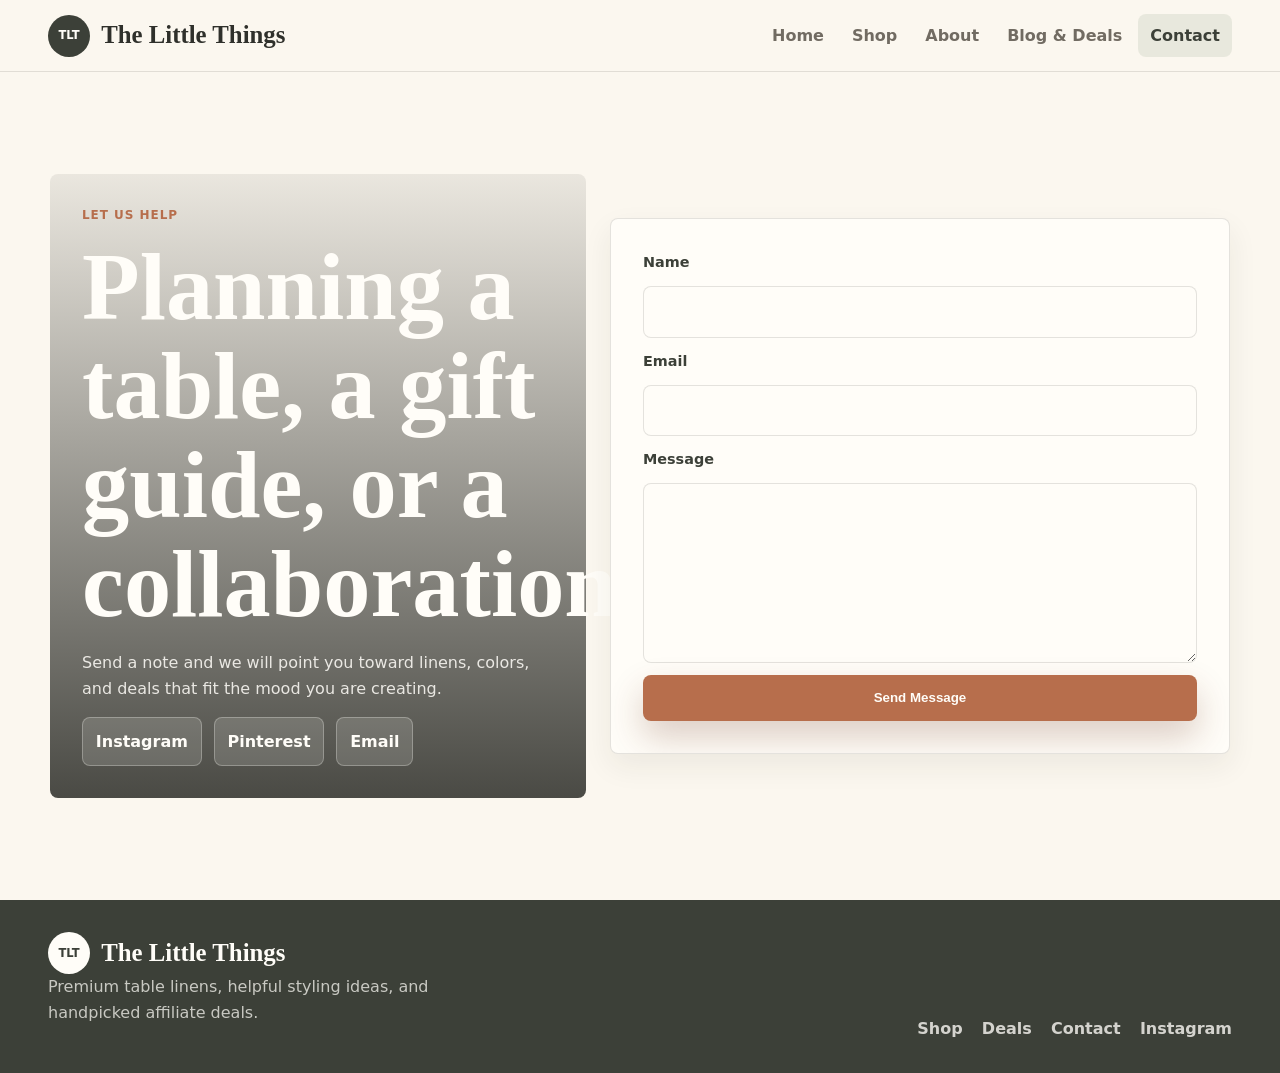
<file: contact.html>
<!doctype html>
<html lang="en">
  <head>
    <meta charset="utf-8">
    <meta name="viewport" content="width=device-width, initial-scale=1">
    <meta name="description" content="Contact The Little Things for table linen recommendations, collaborations, and affiliate questions.">
    <title>Contact | The Little Things</title>
    <link rel="preconnect" href="https://images.unsplash.com">
    <link rel="stylesheet" href="styles.css">
  </head>
  <body>
    <header class="site-header">
      <a class="brand" href="index.html"><span class="brand-mark">TLT</span><span>The Little Things</span></a>
      <button class="nav-toggle" type="button" aria-label="Open navigation" aria-expanded="false"><span></span><span></span><span></span></button>
      <nav class="site-nav" aria-label="Primary navigation"><a href="index.html">Home</a><a href="shop.html">Shop</a><a href="about.html">About</a><a href="blog.html">Blog & Deals</a><a href="contact.html" aria-current="page">Contact</a></nav>
    </header>
    <main>
      <section class="contact-section">
        <div class="contact-copy">
          <p class="eyebrow">Let us help</p>
          <h1>Planning a table, a gift guide, or a collaboration?</h1>
          <p>Send a note and we will point you toward linens, colors, and deals that fit the mood you are creating.</p>
          <div class="social-links" aria-label="Social links">
            <a href="https://www.instagram.com/" target="_blank" rel="noreferrer">Instagram</a>
            <a href="https://www.pinterest.com/" target="_blank" rel="noreferrer">Pinterest</a>
            <a href="mailto:hello@thelittlethings.example">Email</a>
          </div>
        </div>
        <form class="contact-form" action="mailto:hello@thelittlethings.example" method="post" enctype="text/plain">
          <label for="name">Name</label>
          <input id="name" name="name" type="text" autocomplete="name" required>
          <label for="email">Email</label>
          <input id="email" name="email" type="email" autocomplete="email" required>
          <label for="message">Message</label>
          <textarea id="message" name="message" rows="6" required></textarea>
          <button class="button primary" type="submit">Send Message</button>
        </form>
      </section>
    </main>
    <footer class="site-footer">
      <div><a class="brand footer-brand" href="index.html"><span class="brand-mark">TLT</span><span>The Little Things</span></a><p>Premium table linens, helpful styling ideas, and handpicked affiliate deals.</p></div>
      <div class="footer-links"><a href="shop.html">Shop</a><a href="blog.html">Deals</a><a href="contact.html">Contact</a><a href="https://www.instagram.com/" target="_blank" rel="noreferrer">Instagram</a></div>
    </footer>
    <script src="script.js"></script>
  </body>
</html>
</file>
<file: styles.css>
:root {
  --cream: #fbf7ef;
  --porcelain: #fffdf8;
  --linen: #eadfce;
  --clay: #b76e4c;
  --sage: #7d9278;
  --ink: #2f302b;
  --muted: #716b62;
  --charcoal: #3c4038;
  --gold: #c49b5a;
  --line: rgba(47, 48, 43, 0.13);
  --shadow: 0 22px 60px rgba(48, 41, 32, 0.14);
}

* {
  box-sizing: border-box;
}

html {
  scroll-behavior: smooth;
}

body {
  margin: 0;
  background: var(--cream);
  color: var(--ink);
  font-family: Inter, ui-sans-serif, system-ui, -apple-system, BlinkMacSystemFont, "Segoe UI", sans-serif;
  line-height: 1.6;
}

img {
  display: block;
  max-width: 100%;
}

a {
  color: inherit;
  text-decoration: none;
}

h1,
h2,
h3,
p {
  margin-top: 0;
}

h1,
h2,
h3,
.brand {
  font-family: Georgia, "Times New Roman", serif;
  line-height: 1.05;
}

h1 {
  font-size: clamp(2.55rem, 9vw, 5.9rem);
  max-width: 10ch;
  margin-bottom: 1rem;
}

h2 {
  font-size: clamp(2rem, 5vw, 3.45rem);
  margin-bottom: 1rem;
}

h3 {
  font-size: 1.35rem;
  margin-bottom: 0.55rem;
}

.site-header {
  position: sticky;
  top: 0;
  z-index: 20;
  display: flex;
  align-items: center;
  justify-content: space-between;
  min-height: 72px;
  padding: 0.85rem clamp(1rem, 4vw, 3rem);
  background: rgba(251, 247, 239, 0.91);
  border-bottom: 1px solid var(--line);
  backdrop-filter: blur(16px);
}

.brand {
  display: inline-flex;
  align-items: center;
  gap: 0.7rem;
  font-size: clamp(1.15rem, 4vw, 1.55rem);
  font-weight: 700;
  letter-spacing: 0;
}

.brand-mark {
  display: grid;
  place-items: center;
  width: 42px;
  height: 42px;
  border-radius: 50%;
  background: var(--charcoal);
  color: var(--porcelain);
  font-family: Inter, ui-sans-serif, system-ui, sans-serif;
  font-size: 0.72rem;
  font-weight: 800;
}

.site-nav {
  display: none;
  position: absolute;
  top: 72px;
  right: 1rem;
  left: 1rem;
  padding: 1rem;
  background: var(--porcelain);
  border: 1px solid var(--line);
  box-shadow: var(--shadow);
}

.site-nav.is-open {
  display: grid;
  gap: 0.35rem;
}

.site-nav a {
  padding: 0.7rem 0.75rem;
  border-radius: 8px;
  color: var(--muted);
  font-weight: 700;
}

.site-nav a:hover,
.site-nav a[aria-current="page"] {
  background: rgba(125, 146, 120, 0.15);
  color: var(--charcoal);
}

.nav-toggle {
  display: grid;
  gap: 5px;
  width: 42px;
  height: 42px;
  place-content: center;
  background: var(--porcelain);
  border: 1px solid var(--line);
  border-radius: 8px;
}

.nav-toggle span {
  width: 18px;
  height: 2px;
  background: var(--ink);
}

.hero,
.page-hero {
  position: relative;
  min-height: calc(100vh - 72px);
  display: grid;
  align-items: end;
  overflow: hidden;
  color: var(--porcelain);
}

.hero::after,
.page-hero::after {
  content: "";
  position: absolute;
  inset: 0;
  background: linear-gradient(180deg, rgba(22, 23, 19, 0.12), rgba(22, 23, 19, 0.76));
}

.hero img,
.page-hero img {
  position: absolute;
  inset: 0;
  width: 100%;
  height: 100%;
  object-fit: cover;
}

.hero-content,
.page-hero > div {
  position: relative;
  z-index: 2;
  width: min(1180px, 100%);
  padding: 10rem clamp(1rem, 5vw, 4rem) 5rem;
}

.hero-content p:not(.eyebrow) {
  max-width: 620px;
  font-size: clamp(1rem, 2vw, 1.25rem);
  color: rgba(255, 253, 248, 0.9);
}

.page-hero {
  min-height: 64vh;
}

.page-hero.compact {
  min-height: 48vh;
}

.page-hero h1 {
  max-width: 13ch;
}

.eyebrow,
.product-meta {
  color: var(--clay);
  font-size: 0.75rem;
  font-weight: 800;
  letter-spacing: 0.08em;
  text-transform: uppercase;
}

.hero .eyebrow,
.page-hero .eyebrow {
  color: #f7d8ad;
}

.button {
  display: inline-flex;
  align-items: center;
  justify-content: center;
  min-height: 46px;
  padding: 0.8rem 1.2rem;
  border: 1px solid transparent;
  border-radius: 8px;
  font-weight: 800;
  transition: transform 180ms ease, background 180ms ease, box-shadow 180ms ease;
}

.button:hover {
  transform: translateY(-2px);
}

.button.primary {
  background: var(--clay);
  color: var(--porcelain);
  box-shadow: 0 16px 34px rgba(102, 48, 28, 0.23);
}

.button.secondary {
  background: var(--charcoal);
  color: var(--porcelain);
}

.button.small {
  min-height: 38px;
  padding: 0.55rem 0.8rem;
  background: var(--charcoal);
  color: var(--porcelain);
  font-size: 0.9rem;
}

.section {
  width: min(1180px, calc(100% - 2rem));
  margin: 0 auto;
  padding: clamp(3.5rem, 8vw, 6.5rem) 0;
}

.intro-band {
  display: grid;
  gap: 1.5rem;
  border-bottom: 1px solid var(--line);
}

.intro-band p:last-child {
  color: var(--muted);
  font-size: 1.1rem;
}

.section-heading,
.shop-heading {
  display: flex;
  align-items: end;
  justify-content: space-between;
  gap: 1rem;
  margin-bottom: 1.4rem;
}

.text-link {
  color: var(--clay);
  font-weight: 800;
  text-decoration: underline;
  text-decoration-thickness: 2px;
  text-underline-offset: 5px;
}

.product-grid,
.article-grid,
.values {
  display: grid;
  gap: 1rem;
}

.product-card,
.article-card,
.values article,
.contact-form {
  background: var(--porcelain);
  border: 1px solid var(--line);
  border-radius: 8px;
  overflow: hidden;
  box-shadow: 0 12px 30px rgba(48, 41, 32, 0.07);
}

.product-card {
  transition: transform 180ms ease, box-shadow 180ms ease;
}

.product-card:hover {
  transform: translateY(-5px);
  box-shadow: var(--shadow);
}

.product-image {
  display: block;
  aspect-ratio: 4 / 3;
  overflow: hidden;
  background: var(--linen);
}

.product-image img,
.article-card img {
  width: 100%;
  height: 100%;
  object-fit: cover;
  transition: transform 320ms ease;
}

.product-card:hover .product-image img,
.article-card:hover img {
  transform: scale(1.04);
}

.product-copy {
  padding: 1rem;
}

.product-copy p:not(.product-meta) {
  color: var(--muted);
}

.product-bottom {
  display: flex;
  align-items: center;
  justify-content: space-between;
  gap: 1rem;
  margin-top: 1rem;
}

.product-bottom span {
  color: var(--ink);
  font-weight: 900;
}

.story-strip {
  display: grid;
  background: #293028;
  color: var(--porcelain);
}

.story-strip img {
  width: 100%;
  height: 100%;
  min-height: 340px;
  object-fit: cover;
}

.story-strip > div {
  padding: clamp(2rem, 6vw, 5rem);
}

.story-strip p:not(.eyebrow) {
  color: rgba(255, 253, 248, 0.78);
}

.article-card {
  display: grid;
}

.article-card img {
  aspect-ratio: 16 / 11;
}

.article-card > div {
  padding: 1rem;
}

.article-card.tall h2 {
  font-size: 1.55rem;
}

.shop-layout {
  display: grid;
  gap: 1.5rem;
  align-items: start;
}

.filters {
  display: grid;
  gap: 0.8rem;
  padding: 1rem;
  background: rgba(255, 253, 248, 0.72);
  border: 1px solid var(--line);
  border-radius: 8px;
}

.filter-group {
  display: grid;
  gap: 0.35rem;
}

.filter-group label,
.contact-form label {
  color: var(--charcoal);
  font-size: 0.9rem;
  font-weight: 800;
}

select,
input,
textarea {
  width: 100%;
  min-height: 46px;
  padding: 0.75rem 0.8rem;
  color: var(--ink);
  background: var(--porcelain);
  border: 1px solid var(--line);
  border-radius: 8px;
  font: inherit;
}

textarea {
  resize: vertical;
}

.empty-state {
  padding: 2rem;
  text-align: center;
  color: var(--muted);
}

.split-section {
  display: grid;
  gap: 1.5rem;
}

.rich-copy {
  color: var(--muted);
  font-size: 1.05rem;
}

.values {
  width: min(1180px, calc(100% - 2rem));
  margin: 0 auto clamp(3.5rem, 8vw, 6.5rem);
}

.values article {
  padding: 1.4rem;
}

.contact-section {
  display: grid;
  gap: 1.5rem;
  width: min(1180px, calc(100% - 2rem));
  margin: 0 auto;
  padding: clamp(3.5rem, 8vw, 6.5rem) 0;
}

.contact-copy {
  min-height: 460px;
  display: grid;
  align-content: end;
  padding: 2rem;
  color: var(--porcelain);
  border-radius: 8px;
  background:
    linear-gradient(180deg, rgba(35, 36, 31, 0.08), rgba(35, 36, 31, 0.82)),
    url("https://images.unsplash.com/photo-1546554137-f86b9593a222?auto=format&fit=crop&w=1200&q=82") center / cover;
}

.contact-copy p:not(.eyebrow) {
  max-width: 540px;
  color: rgba(255, 253, 248, 0.86);
}

.social-links {
  display: flex;
  flex-wrap: wrap;
  gap: 0.75rem;
}

.social-links a {
  padding: 0.65rem 0.8rem;
  background: rgba(255, 253, 248, 0.15);
  border: 1px solid rgba(255, 253, 248, 0.28);
  border-radius: 8px;
  font-weight: 800;
}

.contact-form {
  display: grid;
  gap: 0.75rem;
  padding: clamp(1.2rem, 4vw, 2rem);
}

.site-footer {
  display: grid;
  gap: 2rem;
  padding: 2rem clamp(1rem, 4vw, 3rem);
  background: var(--charcoal);
  color: var(--porcelain);
}

.site-footer p {
  max-width: 430px;
  color: rgba(255, 253, 248, 0.72);
}

.footer-brand .brand-mark {
  background: var(--porcelain);
  color: var(--charcoal);
}

.footer-links {
  display: flex;
  flex-wrap: wrap;
  gap: 0.8rem 1.2rem;
}

.footer-links a {
  color: rgba(255, 253, 248, 0.78);
  font-weight: 700;
}

@media (min-width: 680px) {
  .product-grid {
    grid-template-columns: repeat(2, minmax(0, 1fr));
  }

  .article-grid,
  .values {
    grid-template-columns: repeat(3, minmax(0, 1fr));
  }

  .article-grid:not(.three) {
    grid-template-columns: repeat(2, minmax(0, 1fr));
  }
}

@media (min-width: 920px) {
  .nav-toggle {
    display: none;
  }

  .site-nav {
    position: static;
    display: flex;
    align-items: center;
    gap: 0.25rem;
    padding: 0;
    background: transparent;
    border: 0;
    box-shadow: none;
  }

  .site-nav a {
    padding: 0.55rem 0.75rem;
  }

  .intro-band,
  .split-section,
  .contact-section {
    grid-template-columns: 0.9fr 1.1fr;
    align-items: center;
  }

  .product-grid {
    grid-template-columns: repeat(3, minmax(0, 1fr));
  }

  .shop-layout {
    grid-template-columns: 260px 1fr;
  }

  .filters {
    position: sticky;
    top: 96px;
  }

  .story-strip {
    grid-template-columns: 1fr 1fr;
  }

  .site-footer {
    grid-template-columns: 1fr auto;
    align-items: end;
  }
}

@media (min-width: 1160px) {
  .product-grid {
    grid-template-columns: repeat(4, minmax(0, 1fr));
  }

  .featured-grid {
    grid-template-columns: repeat(3, minmax(0, 1fr));
  }
}

@media (max-width: 520px) {
  .section-heading,
  .shop-heading {
    align-items: start;
    flex-direction: column;
  }

  .hero-content,
  .page-hero > div {
    padding-bottom: 3.5rem;
  }

  .button {
    width: 100%;
  }

  .product-bottom .button {
    width: auto;
  }
}
</file>
